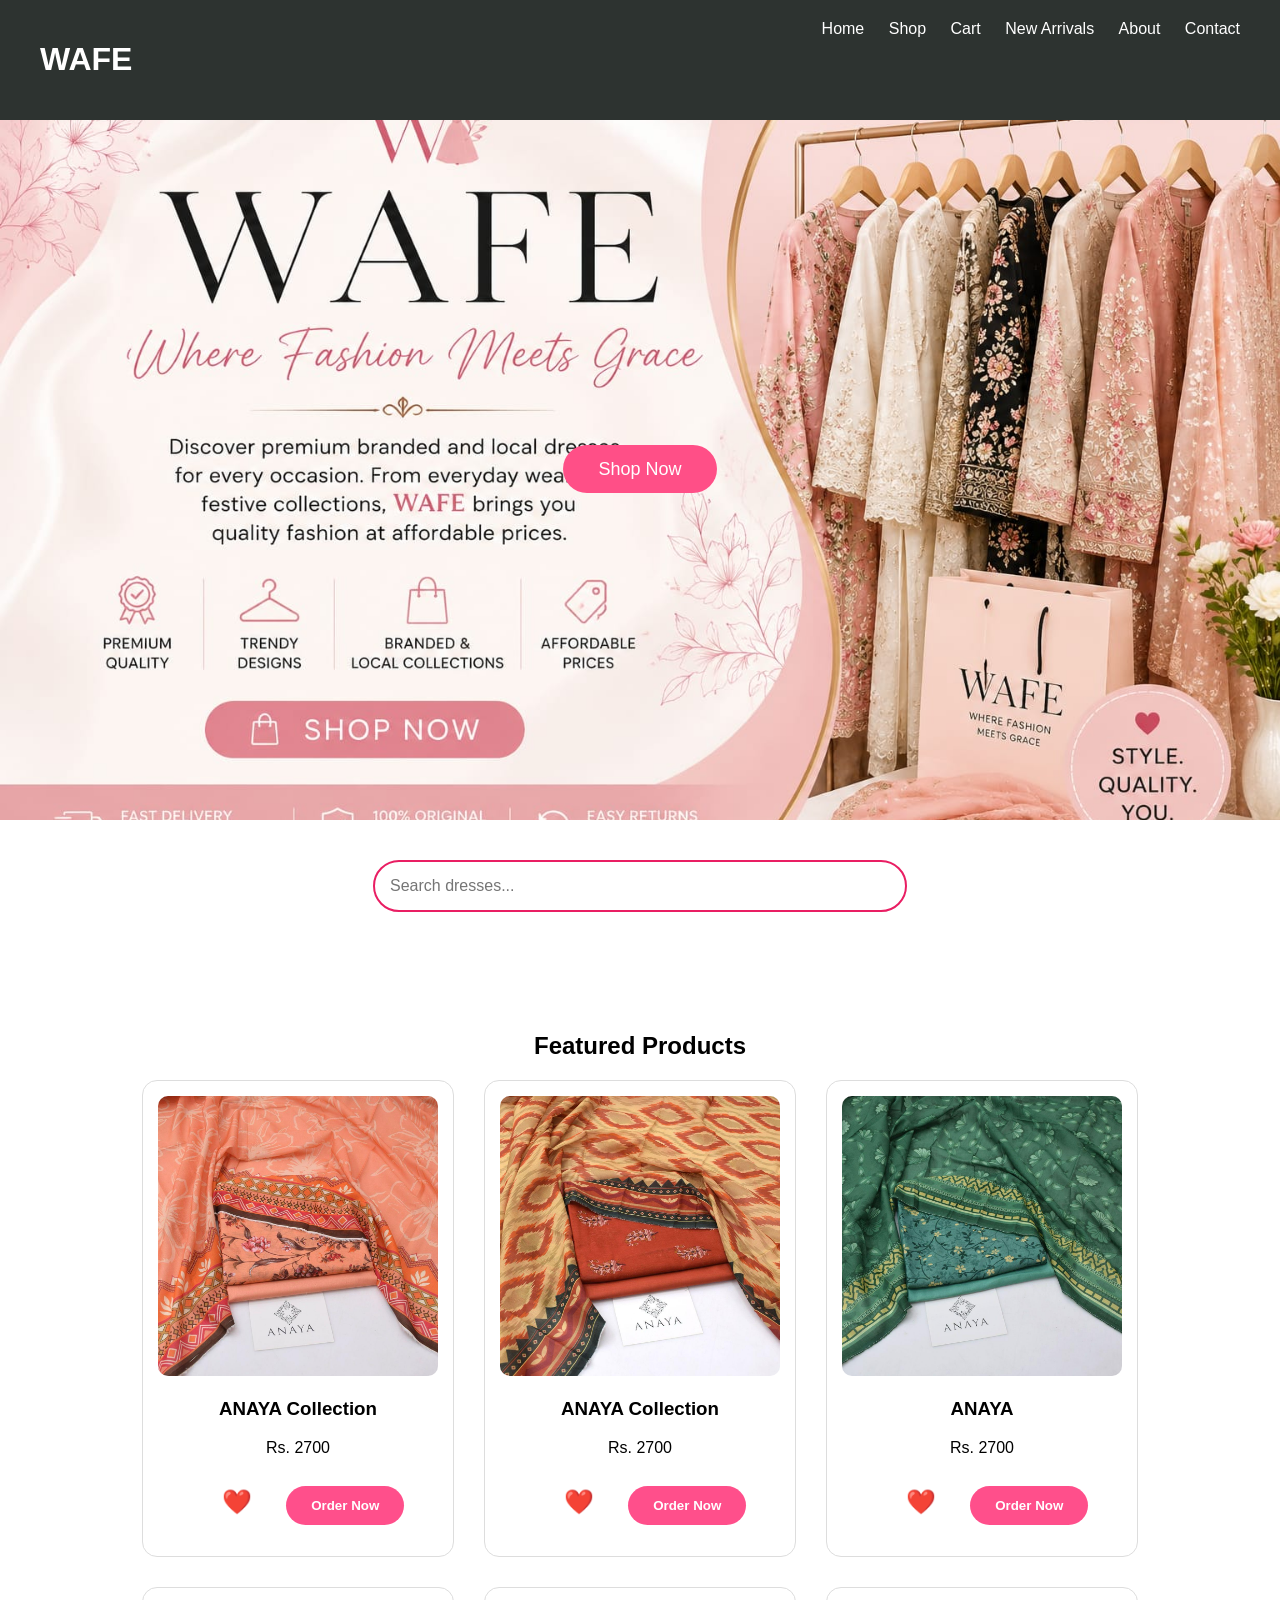
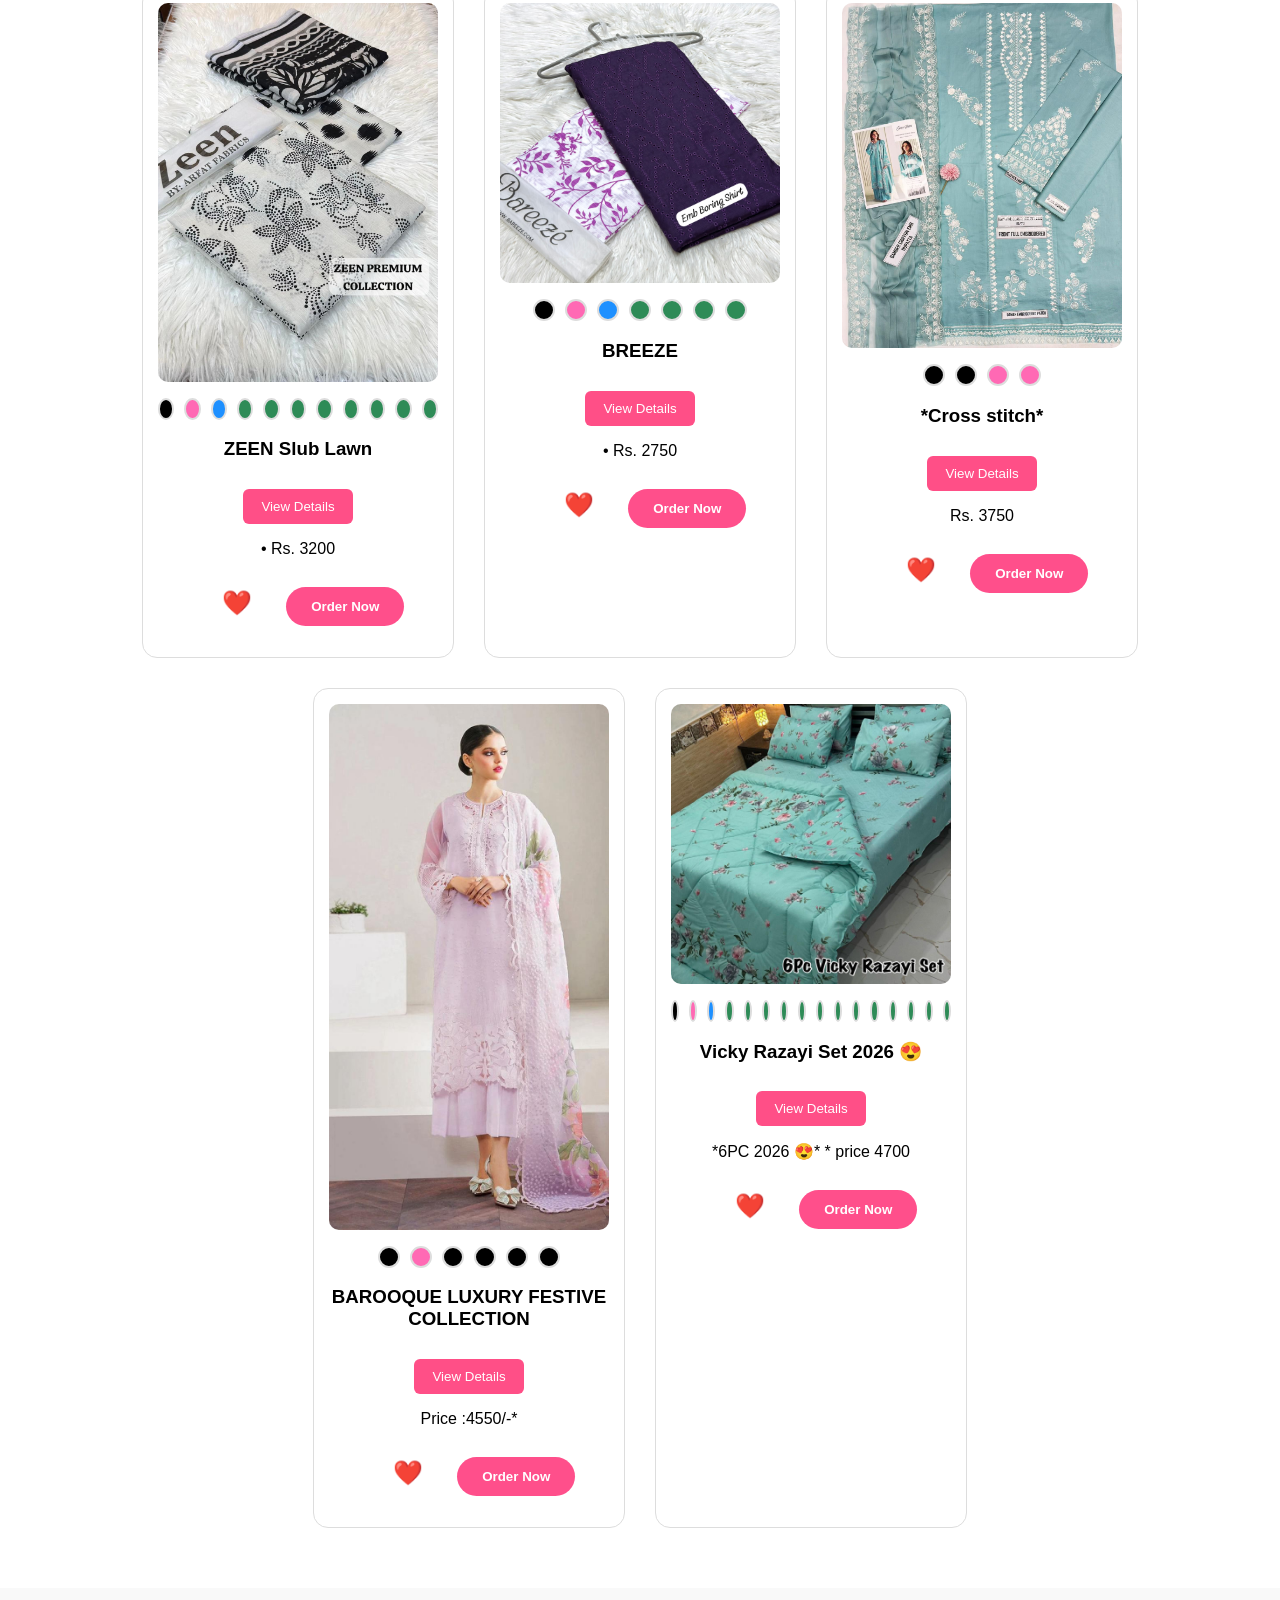
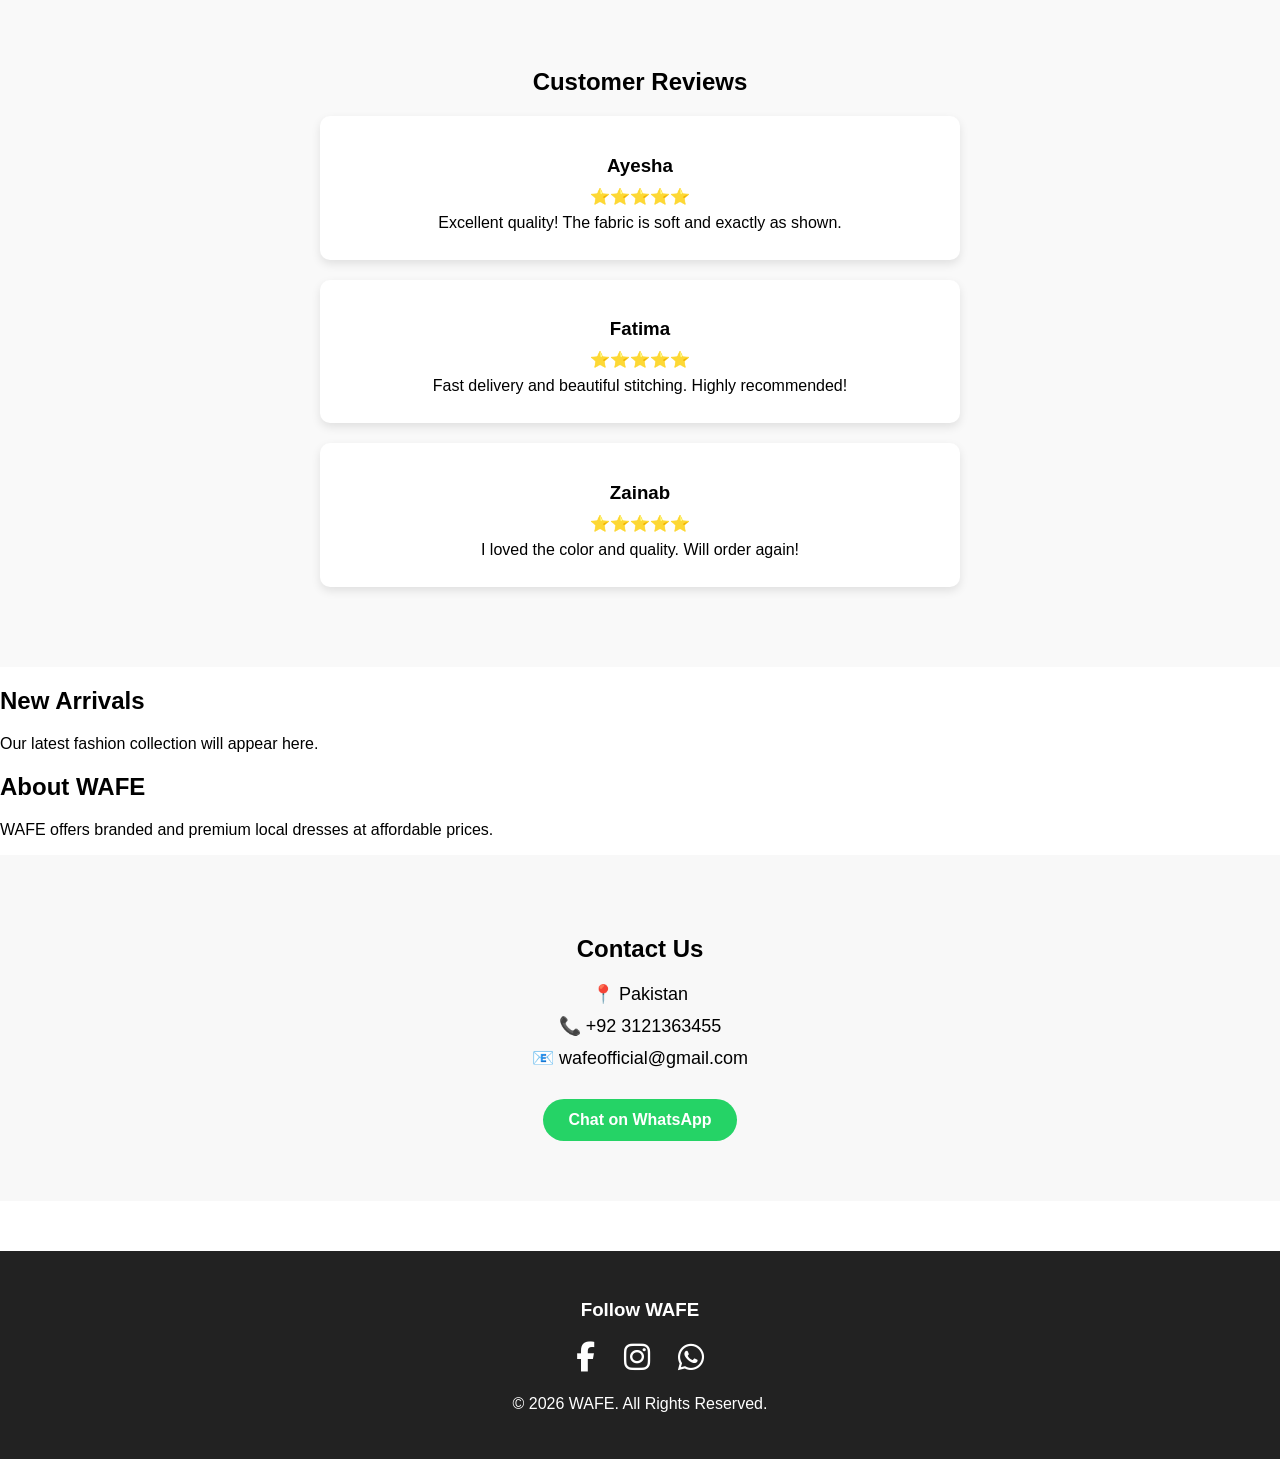
<file: index.html>
<!DOCTYPE html>
<html lang="en">
<head>
    <!-- Google tag (gtag.js) -->
<script async src="https://www.googletagmanager.com/gtag/js?id=G-D6S4RSEM3T"></script>
<script>
  window.dataLayer = window.dataLayer || [];
  function gtag(){dataLayer.push(arguments);}
  gtag('js', new Date());

  gtag('config', 'G-D6S4RSEM3T');
</script>
    <title>WAFE | Women's Fashion & Clothing Store in Pakistan</title>

<meta name="description" content="Shop premium women's clothing at WAFE. Stylish lawn suits, casual wear, festive dresses, and new arrivals with affordable prices in Pakistan.">

<meta name="keywords" content="WAFE, women's clothing, lawn suits, Pakistani dresses, online clothing store, fashion Pakistan, ladies dresses">

<meta name="author" content="WAFE">

<meta name="robots" content="index, follow">
<link rel="icon" type="image/png" href="Favicon.jpeg">
    <link rel="stylesheet" href="style.css">
    <link rel="stylesheet" href="https://cdnjs.cloudflare.com/ajax/libs/font-awesome/6.5.2/css/all.min.css">
    
</head>

<body>

<header>
    <h1>WAFE</h1>

    <nav>
        <a href="#home">Home</a>
        <a href="shop.html">Shop</a>
        <a href="cart.html">Cart</a>
        <a href="#new-arrivals">New Arrivals</a>
        <a href="#about">About</a>
        <a href="#contact">Contact</a>
    </nav>
</header>
<section class="hero">
    <div class="hero-content">
        <a href="#products" class="hero-btn">Shop Now</a>
    </div>
</section>

<section class="search-section">
    <input type="text" id="searchInput" placeholder="Search dresses..." onkeyup="searchProducts()">
</section>
<section  id="shop" class="products">

<h2>Featured Products</h2>

<div class="product-container">

<div class="product">
<img src="images/products/WhatsApp Image 2026-07-27 at 10.14.23 AM (1).jpeg" alt="Dress 1">
<h3>ANAYA Collection</h3>
<p>Rs. 2700</p>
<button class="wishlist-btn" onclick="addToWishlist('Anaya')">
    ❤️
</button>
<button class="order-btn" onclick="addToCart('ANAYA VOL',2700)">
    Order Now
</button>
</div>

<div class="product">
<img src="images/products/WhatsApp Image 2026-07-27 at 10.14.39 AM.jpeg" alt="Dress 2">
<h3>ANAYA Collection</h3>
<p>Rs. 2700</p>
<button class="wishlist-btn" onclick="addToWishlist('ANAYA')">
    ❤️
</button>
<button class="order-btn" onclick="addToCart('ANAYA VOL',2700)">
    Order Now
</button>
</div>

<div class="product">
<img src="images/products/WhatsApp Image 2026-07-27 at 10.14.25 AM.jpeg" alt="Dress 3">
<h3>ANAYA</h3>
<p>Rs. 2700</p>
<button class="wishlist-btn" onclick="addToWishlist('ANAYA')">
    ❤️
</button>
<button class="order-btn" onclick="addToCart('ANAYA VOL',2700)">
    Order Now
</button>
</div>

<div class="product">
<img id="dress4" src="images/products/product4.jpeg" alt="Dress 4">
 <div class="color-dots">
    <span class="dot black" onclick="changeImage('dress4','images/products/product4.jpeg')"></span>
    <span class="dot pink" onclick="changeImage('dress4','images/productsproduct5.jpeg')"></span>
    <span class="dot blue" onclick="changeImage('dress4','images/products/product6.jpeg')"></span>
    <span class="dot green" onclick="changeImage('dress4','images/products/product7.jpeg')"></span>
    <span class="dot green" onclick="changeImage('dress4','images/products/product8.jpeg')"></span>
    <span class="dot green" onclick="changeImage('dress4','images/products/product9.jpeg')"></span>
    <span class="dot green" onclick="changeImage('dress4','images/products/product10.jpeg')"></span>
    <span class="dot green" onclick="changeImage('dress4','images/products/product11.jpeg')"></span>
    <span class="dot green" onclick="changeImage('dress4','images/products/product12.jpeg')"></span>
    <span class="dot green" onclick="changeImage('dress4','images/products/product13.jpeg')"></span>
    <span class="dot green" onclick="changeImage('dress4','images/products/product14.jpeg')"></span>
</div>   
<h3>ZEEN Slub Lawn</h3>
    <button class="details-btn" onclick="toggleDetails('details24')">
    View Details
</button>
  <div id="details24" class="product-details" style="display:none;">
    <p><strong>Brand:</strong>   *ZEEN*</p>
    <p><strong>Fabric:</strong>*SLUB LAWN*</p>
    <p><strong>Shirt:</strong> Printed</p>
    <p><strong>Trouser:</strong> printed</p>
    <p><strong> ⁠EASILY STICHABLE CUTTING</strong> </p>
    <p><strong> ⁠GUARANTEED STUFF 💯</strong></p>
</div>  
 <p>
• ⁠Rs. 3200</p>
<button class="wishlist-btn" onclick="addToWishlist('ZEEN SLUB Lawn')">
    ❤️
</button>
<button class="order-btn" onclick="addToCart('ZEEN SLUB Lawn',3200)">
    Order Now
</button>
</div>
    
    <div class="product">
<img  id="dress17" src="images/products/product16.jpeg" alt="Dress 17">
         <div class="color-dots">
    <span class="dot black" onclick="changeImage('dress17','images/products/product17.jpeg')"></span>
    <span class="dot pink" onclick="changeImage('dress17','images/products/product18.jpeg')"></span>
    <span class="dot blue" onclick="changeImage('dress17','images/products/product19.jpeg')"></span>
    <span class="dot green" onclick="changeImage('dress17','images/products/product20.jpeg')"></span>
    <span class="dot green" onclick="changeImage('dress17','images/products/product21.jpeg')"></span>
    <span class="dot green" onclick="changeImage('dress17','images/products/product22.jpeg')"></span>
    <span class="dot green" onclick="changeImage('dress17','images/products/product23.jpeg')"></span>
</div>   
<h3>BREEZE</h3>
         <button class="details-btn" onclick="toggleDetails('details24')">
    View Details
</button>
  <div id="details24" class="product-details" style="display:none;">
    <p><strong>Brand:</strong>*Breeze*</p>
    <p><strong>Shirt:</strong>  EMBRIODERY BORING SHIRT</p>
    <p><strong>Trouser:</strong> printed</p>
    <p><strong> ⁠EASILY STICHABLE CUTTING</strong> </p>
    <p><strong> ⁠GUARANTEED STUFF 💯</strong></p>
</div>  
<p>
• ⁠Rs. 2750</p>
<button class="wishlist-btn" onclick="addToWishlist('BREEZE')">
    ❤️
</button>
<button class="order-btn" onclick="addToCart('BREEZE',2750)">
    Order Now
</button>
</div>
    
 <div class="product">
<img id="dress24" src="images/product24.jpeg" alt="Dress 24">
     <div class="color-dots">
    <span class="dot black" onclick="changeImage('dress24','images/product24part.jpeg')"></span>
    <span class="dot black" onclick="changeImage('dress24','images/product24.jpeg')"></span>
    <span class="dot pink" onclick="changeImage('dress24','images/product25part.jpeg')"></span>
    <span class="dot pink" onclick="changeImage('dress24','images/product25.jpeg')"></span>

</div>
<h3> *Cross stitch*</h3>
      <button class="details-btn" onclick="toggleDetails('details24')">
    View Details
</button>
  <div id="details24" class="product-details" style="display:none;">
    <p><strong>Brand:</strong>*Cross stitch*</p>
    <p><strong>Fabric:</strong>* Best Quality Pure Airjet lawn 90/70*</p>
    <p><strong>Shirt:</strong>Front Full Heavy Embroidered with thread</p>
    <p><strong>Trouser:</strong> dyed lawn</p>
    <p><strong>Sleeves Heavy Embroidered
 Sleeves Heavy Embroidered patches
Bamber chiffon Emb dupatta with borders & heavy embroidery work</strong> </p>
    <p><strong> _After Wash Guaranteed_
_Same as Original_  </strong></p>
</div>  
   <p>
<p>Rs. 3750</p>
<button class="wishlist-btn" onclick="addToWishlist(' *Cross stitch*')">
    ❤️
</button>
<button class="order-btn" onclick="addToCart(' *Cross stitch*',3750)">
    Order Now
</button>
</div>
   
    <div class="product">
<img id="dress26" src="images/product26.jpeg" alt="Dress 26">
    
         <div class="color-dots">
    <span class="dot black" onclick="changeImage('dress26','images/product26.jpeg')"></span>
    <span class="dot pink" onclick="changeImage('dress26','images/product26part.jpeg')"></span>
    <span class="dot black" onclick="changeImage('dress26','images/product27.jpeg')"></span>
    <span class="dot black" onclick="changeImage('dress26','images/product27part.jpeg')"></span>
    <span class="dot black" onclick="changeImage('dress26','images/product28.jpeg')"></span>
    <span class="dot black" onclick="changeImage('dress26','images/product28part.jpeg')"></span>
</div>
<h3>BAROOQUE LUXURY FESTIVE COLLECTION</h3>
         <button class="details-btn" onclick="toggleDetails('details24')">
    View Details
</button>
  <div id="details24" class="product-details" style="display:none;">
    <p><strong>Brand:</strong>*BAROOQUE LUXURY FESTIVE COLLECTION*</p>
    <p><strong>Fabric:</strong>ORGANZA FULLY HEAVY EMBROIDERED FRONT WITH BEAUTIFUL CUTWORK BORDER COMBINATION OF TRANSPARENT SEQUENCE N THREADS EMBELISH WITH PEARLS 

EMBROIDERED CUTWORK NECK PATCH EMBELISH WITH PEARLS GIVEN SEPERATELY 

ORGANZA FULLY HEAVY EMBROIDERED SELEEVES WITH CUFF BORDER EMBELISH WITH PEARLS 

ORGANZA DYED BACK 
</p>
    <p><strong>Shirt:</strong>Front Full Heavy Embroidered with thread</p>
    <p><strong>Trouser:</strong>SATIN SILK DYED TROUSER </p>
    <p><strong>ORGANZA DIGITAL PRINTED DUPATTA WITH FULLY HEAVY EMBROIDERED 4SIDE CUTWORK BORDERS ATTACHED </strong> </p>
    <p><strong>   </strong></p>
</div>  
<p>Price :4550/-*</p>
<button class="wishlist-btn" onclick="addToWishlist('BAROOQUE LUXURY FESTIVE COLLECTION')">
    ❤️
</button>
<button class="order-btn" onclick="addToCart('BAROOQUE LUXURY FESTIVE COLLECTION',4550)">
    Order Now
</button>
</div>
 
<div class="product">
<img id="product29" src="images/product29.jpeg" alt="Product29">
 <div class="color-dots">
    <span class="dot black" onclick="changeImage('product29','images/product29.jpeg')"></span>
    <span class="dot pink" onclick="changeImage('product29','images/product30.jpeg')"></span>
    <span class="dot blue" onclick="changeImage('product29','images/product31.jpeg')"></span>
    <span class="dot green" onclick="changeImage('product29','images/product32.jpeg')"></span>
    <span class="dot green" onclick="changeImage('product29','images/product33.jpeg')"></span>
    <span class="dot green" onclick="changeImage('product29','images/product34.jpeg')"></span>
    <span class="dot green" onclick="changeImage('product29','images/product35.jpeg')"></span>
    <span class="dot green" onclick="changeImage('product29','images/product36.jpeg')"></span>
    <span class="dot green" onclick="changeImage('product29','images/product37.jpeg')"></span>
    <span class="dot green" onclick="changeImage('product29','images/product38.jpeg')"></span>
    <span class="dot green" onclick="changeImage('product29','images/product39.jpeg')"></span>
       <span class="dot green" onclick="changeImage('product29','images/product40.jpeg')"></span>
       <span class="dot green" onclick="changeImage('product29','images/product41.jpeg')"></span>
       <span class="dot green" onclick="changeImage('product29','images/product42.jpeg')"></span>
       <span class="dot green" onclick="changeImage('product29','images/product43.jpeg')"></span>
       <span class="dot green" onclick="changeImage('product29','images/product44.jpeg')"></span>
</div>   
<h3>Vicky Razayi Set 2026 😍</h3>
     <button class="details-btn" onclick="toggleDetails('details24')">
    View Details
</button>
  <div id="details24" class="product-details" style="display:none;">
    <p><strong>Brand:</strong>* Vicky Razayi Set*</p>
    <p><strong>Stuff :</strong>* Mix Cotton* 500 GSM filling</p>
    <p><strong>Shirt:</strong>Front Full Heavy Embroidered with thread</p>
    <p><strong>size:</strong> *King Size*
1 Razayi 90/95 inch
1 Bedsheet 90/95 inch
4 Pillow Cover 19/29 inch</p>
</div>  
<p>
   *6PC 2026 😍*
* price 4700</p>
<button class="wishlist-btn" onclick="addToWishlist('Vicky Razayi Set 2026 ')">
    ❤️
</button>
<button class="order-btn" onclick="addToCart('Vicky Razayi Set 2026 ',4700)">
    Order Now
</button>
</div>
</section>
<section class="reviews">
    <h2>Customer Reviews</h2>

    <div class="review-card">
        <h3>Ayesha</h3>
        <p>⭐⭐⭐⭐⭐</p>
        <p>Excellent quality! The fabric is soft and exactly as shown.</p>
    </div>

    <div class="review-card">
        <h3>Fatima</h3>
        <p>⭐⭐⭐⭐⭐</p>
        <p>Fast delivery and beautiful stitching. Highly recommended!</p>
    </div>

    <div class="review-card">
        <h3>Zainab</h3>
        <p>⭐⭐⭐⭐⭐</p>
        <p>I loved the color and quality. Will order again!</p>
    </div>
</section>

<section id="new-arrivals">
    <h2>New Arrivals</h2>
    <p>Our latest fashion collection will appear here.</p>
</section>

<section id="about">
    <h2>About WAFE</h2>
    <p>WAFE offers branded and premium local dresses at affordable prices.</p>
</section>
<section class="contact">
    <h2>Contact Us</h2>

    <p>📍 Pakistan</p>
    <p>📞 +92 3121363455</p>
    <p>📧 wafeofficial@gmail.com</p>

    <a href="https://wa.me/923121363455" class="contact-btn">
        Chat on WhatsApp
    </a>
</section>

<script src="script.js"></script>
<footer>
    <h3>Follow WAFE</h3>

    <div class="social-icons">

        <a href="https://www.facebook.com/share/1JSyA9FTMg/" target="_blank">
            <i class="fab fa-facebook-f"></i>
        </a>

        <a href="https://www.instagram.com/waf.e999?utm_source=qr&igsh=MXJ3c2JkZ2lkcG04MQ==" target="_blank">
            <i class="fab fa-instagram"></i>
        </a>

        <a href="https://wa.me/923121363455" target="_blank">
            <i class="fab fa-whatsapp"></i>
        </a>

    </div>

    <p>© 2026 WAFE. All Rights Reserved.</p>
</footer>
</body>
</html>
</file>
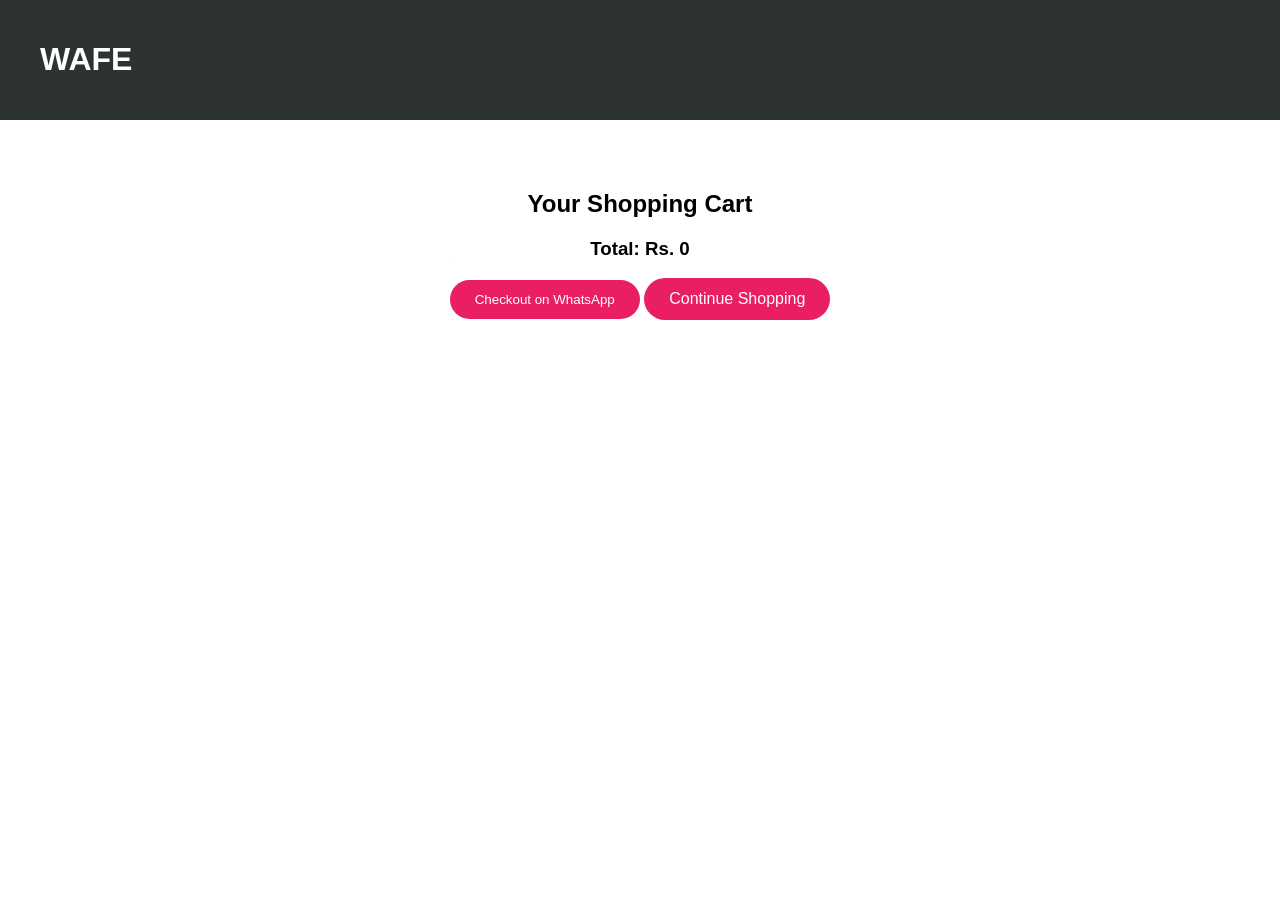
<file: cart.html>
<!DOCTYPE html>
<html>
<head>
    <title>Shopping Cart | WAFE</title>
    <link rel="stylesheet" href="style.css">
</head>
<body>

<header>
    <h1>WAFE</h1>
</header>

<section style="padding:50px; text-align:center;">
    <h2>Your Shopping Cart</h2>

    <div id="cart-items"></div>
<h3 id="total-price"></h3>
<button class="btn" onclick="checkoutWhatsApp()">
    Checkout on WhatsApp
</button>

    <a href="shop.html" class="btn">Continue Shopping</a>

</section>
<script src="script.js"></script>
</body>
</html>
</file>
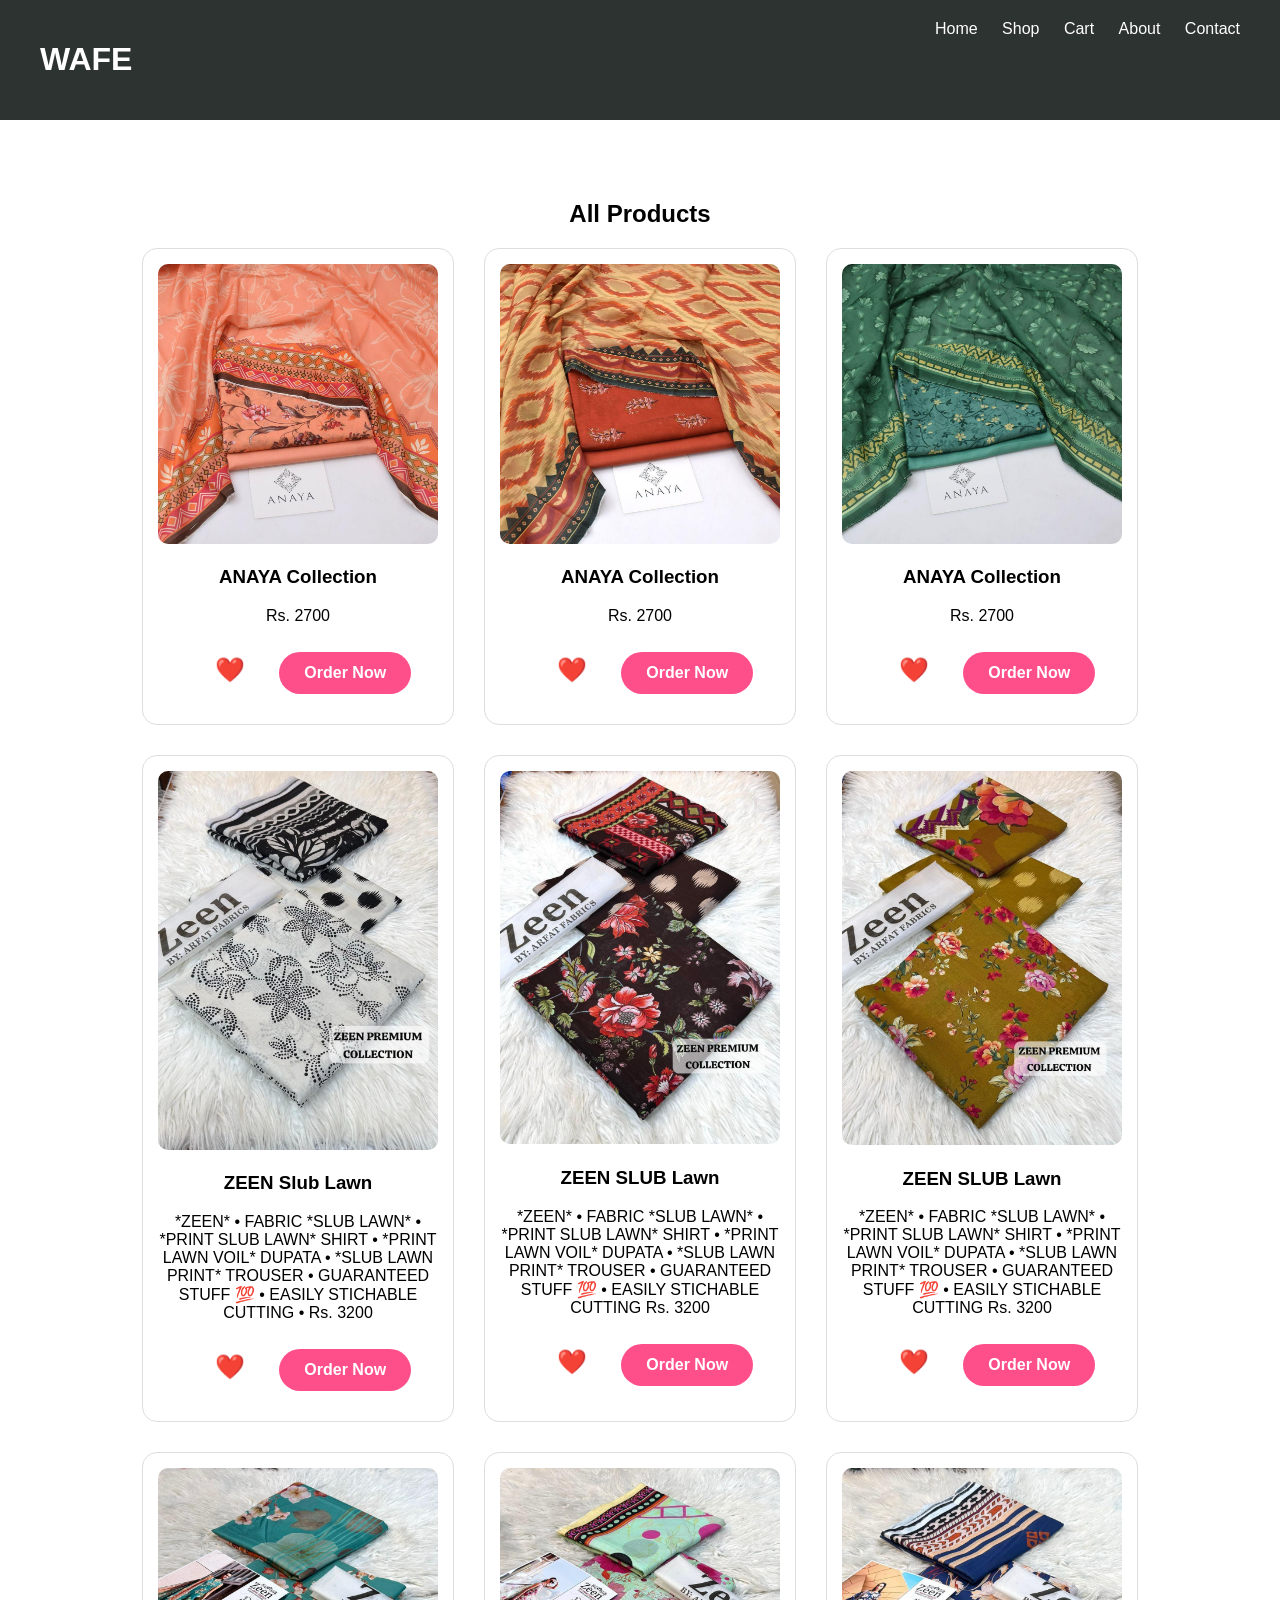
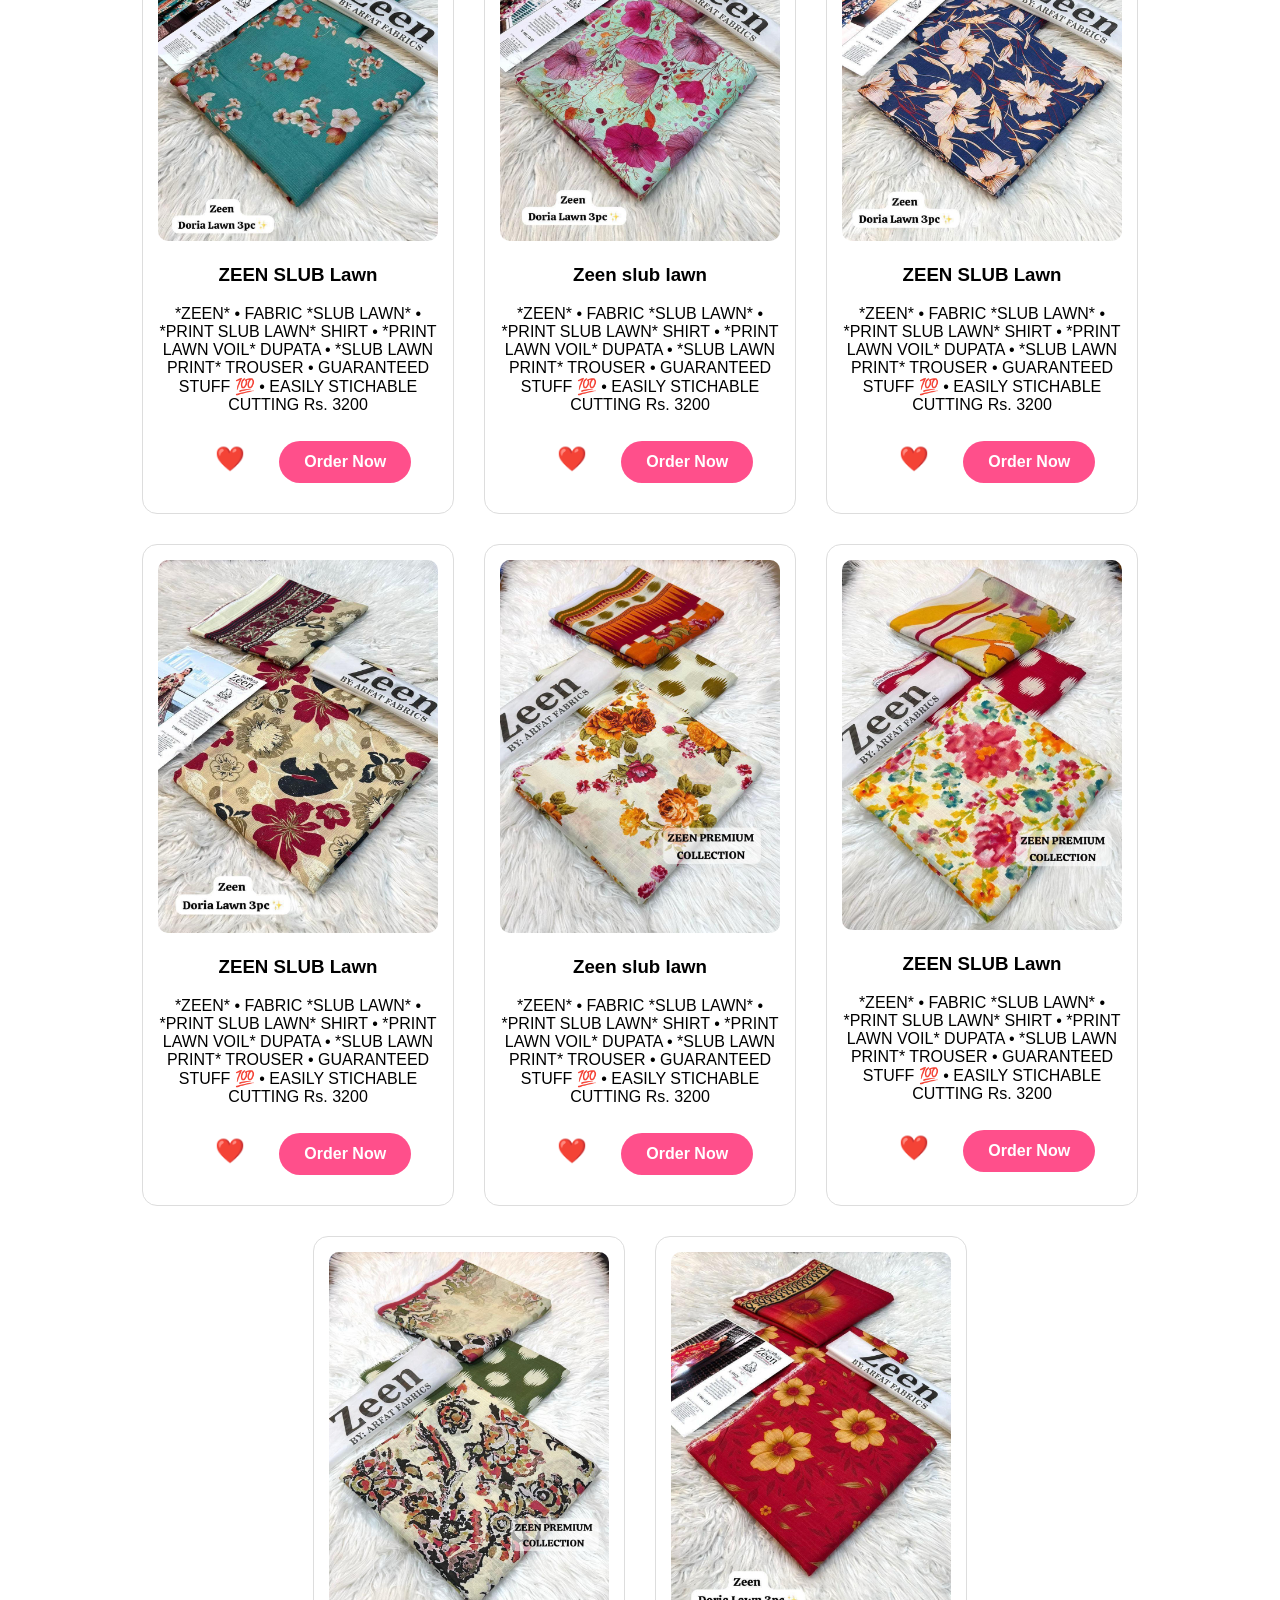
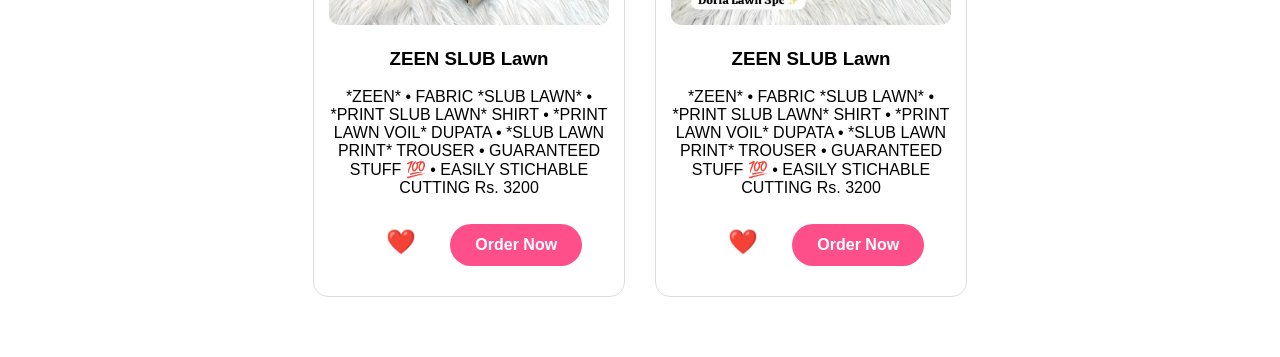
<file: shop.html>
<!DOCTYPE html>
<html lang="en">
<head>
<meta charset="UTF-8">
<meta name="viewport" content="width=device-width, initial-scale=1.0">
<title>Shop | WAFE</title>
<link rel="stylesheet" href="style.css">
</head>

<body>

<header>
<h1>WAFE</h1>

<nav>
<a href="index.html">Home</a>
<a href="shop.html">Shop</a>
 <a href="cart.html">Cart</a>
<a href="index.html#about">About</a>
<a href="index.html#contact">Contact</a>
</nav>

</header>

<section class="products">

<h2>All Products</h2>

<div class="product-container">






<div class="product-container">
<!-- Product 1 -->
<div class="product">
<img src="images/products/WhatsApp Image 2026-07-27 at 10.14.23 AM (1).jpeg" alt="Dress 1">
<h3>ANAYA Collection</h3>
<p>Rs. 2700</p>
<button class="wishlist-btn" onclick="addToWishlist('ZEEN SLUB Lawn')">
    ❤️
</button>
<a href="https://wa.me/923121363455?text=Hello,%20I%20want%20to%20order%20this%20dress." class="order-btn">Order Now</a>
</div>
<!-- Product 2 -->
<div class="product">
<img src="images/products/WhatsApp Image 2026-07-27 at 10.14.39 AM.jpeg" alt="Dress 2">
<h3>ANAYA Collection</h3>
<p>Rs. 2700</p>
<button class="wishlist-btn" onclick="addToWishlist('ZEEN SLUB Lawn')">
    ❤️
</button>
<a href="https://wa.me/923121363455?text=Hello,%20I%20want%20to%20order%20this%20dress." class="order-btn">Order Now</a>
</div>
<!-- Product 3 -->
<div class="product">
<img src="images/products/WhatsApp Image 2026-07-27 at 10.14.25 AM.jpeg" alt="Dress 3">
<h3>ANAYA Collection</h3>
<p>Rs. 2700</p>
<button class="wishlist-btn" onclick="addToWishlist('ZEEN SLUB Lawn')">
    ❤️
</button>
<a href="https://wa.me/923121363455?text=Hello,%20I%20want%20to%20order%20this%20dress." class="order-btn">Order Now</a>
</div>
<!-- Product 4 -->
<div class="product">
<img src="images/products/product4.jpeg" alt="Dress 4">
<h3>ZEEN Slub Lawn</h3>
<p>
    *ZEEN*

• FABRIC *SLUB LAWN*
• *⁠PRINT SLUB LAWN* SHIRT
• *⁠PRINT LAWN VOIL* DUPATA
• *⁠SLUB LAWN PRINT* TROUSER
• ⁠GUARANTEED STUFF 💯
• ⁠EASILY STICHABLE CUTTING
• ⁠Rs. 3200</p>
<button class="wishlist-btn" onclick="addToWishlist('ZEEN SLUB Lawn')">
    ❤️
</button>
<a href="https://wa.me/923121363455?text=Hello,%20I%20want%20to%20order%20this%20dress." class="order-btn">Order Now</a>
</div>
<!-- Product 5 -->
<div class="product">
<img src="images/products/product5.jpeg" alt="Dress 5">
<h3>ZEEN SLUB Lawn</h3>
<p>*ZEEN*

• FABRIC *SLUB LAWN*
• *⁠PRINT SLUB LAWN* SHIRT
• *⁠PRINT LAWN VOIL* DUPATA
• *⁠SLUB LAWN PRINT* TROUSER
• ⁠GUARANTEED STUFF 💯
• ⁠EASILY STICHABLE CUTTING
    Rs. 3200</p>
    <button class="wishlist-btn" onclick="addToWishlist('ZEEN SLUB Lawn')">
    ❤️
</button>
    <a href="https://wa.me/923121363455?text=Hello,%20I%20want%20to%20order%20this%20dress." class="order-btn">Order Now</a>
    </div>
<!-- Product 6 -->
<div class="product">
<img src="images/products/product6.jpeg" alt="Dress 6">
<h3>ZEEN SLUB Lawn</h3>
<p>*ZEEN*

• FABRIC *SLUB LAWN*
• *⁠PRINT SLUB LAWN* SHIRT
• *⁠PRINT LAWN VOIL* DUPATA
• *⁠SLUB LAWN PRINT* TROUSER
• ⁠GUARANTEED STUFF 💯
• ⁠EASILY STICHABLE CUTTING
    Rs. 3200</p>
    <button class="wishlist-btn" onclick="addToWishlist('ZEEN SLUB Lawn')">
    ❤️
</button>
    <a href="https://wa.me/923121363455?text=Hello,%20I%20want%20to%20order%20this%20dress." class="order-btn">Order Now</a>
    </div>
<!-- Product 7 -->
<div class="product">
<img src="images/products/product7.jpeg" alt="Dress 7">
<h3>ZEEN SLUB Lawn</h3>
<p>*ZEEN*

• FABRIC *SLUB LAWN*
• *⁠PRINT SLUB LAWN* SHIRT
• *⁠PRINT LAWN VOIL* DUPATA
• *⁠SLUB LAWN PRINT* TROUSER
• ⁠GUARANTEED STUFF 💯
• ⁠EASILY STICHABLE CUTTING
    Rs. 3200</p>
    <button class="wishlist-btn" onclick="addToWishlist('ZEEN SLUB Lawn')">
    ❤️
</button>
    <a href="https://wa.me/923121363455?text=Hello,%20I%20want%20to%20order%20this%20dress." class="order-btn">Order Now</a>
    </div>
<!-- Product 8 -->
<div class="product">
<img src="images/products/product8.jpeg" alt="Dress 8">
<h3>Zeen slub lawn</h3>
<p>*ZEEN*

• FABRIC *SLUB LAWN*
• *⁠PRINT SLUB LAWN* SHIRT
• *⁠PRINT LAWN VOIL* DUPATA
• *⁠SLUB LAWN PRINT* TROUSER
• ⁠GUARANTEED STUFF 💯
• ⁠EASILY STICHABLE CUTTING
    Rs. 3200</p>
    <button class="wishlist-btn" onclick="addToWishlist('ZEEN SLUB Lawn')">
    ❤️
</button>
    <a href="https://wa.me/923121363455?text=Hello,%20I%20want%20to%20order%20this%20dress." class="order-btn">Order Now</a>
    </div>
<!-- Product 9 -->
<div class="product">
<img src="images/products/product9.jpeg" alt="Dress 9">
<h3>ZEEN SLUB Lawn</h3>
<p>*ZEEN*

• FABRIC *SLUB LAWN*
• *⁠PRINT SLUB LAWN* SHIRT
• *⁠PRINT LAWN VOIL* DUPATA
• *⁠SLUB LAWN PRINT* TROUSER
• ⁠GUARANTEED STUFF 💯
• ⁠EASILY STICHABLE CUTTING
    Rs. 3200</p>
    <button class="wishlist-btn" onclick="addToWishlist('ZEEN SLUB Lawn')">
    ❤️
</button>
    <a href="https://wa.me/923121363455?text=Hello,%20I%20want%20to%20order%20this%20dress." class="order-btn">Order Now</a>
    </div>
<!-- Product 10 -->
<div class="product">
<img src="images/products/product10.jpeg" alt="Dress 10">
<h3>ZEEN SLUB Lawn</h3>
<p>*ZEEN*

• FABRIC *SLUB LAWN*
• *⁠PRINT SLUB LAWN* SHIRT
• *⁠PRINT LAWN VOIL* DUPATA
• *⁠SLUB LAWN PRINT* TROUSER
• ⁠GUARANTEED STUFF 💯
• ⁠EASILY STICHABLE CUTTING
    Rs. 3200</p>
    <button class="wishlist-btn" onclick="addToWishlist('ZEEN SLUB Lawn')">
    ❤️
</button>
    <a href="https://wa.me/923121363455?text=Hello,%20I%20want%20to%20order%20this%20dress." class="order-btn">Order Now</a>
    </div>
<!-- Product 11 -->
<div class="product">
<img src="images/products/product11.jpeg" alt="Dress 11">
<h3>Zeen slub lawn</h3>
<p>*ZEEN*

• FABRIC *SLUB LAWN*
• *⁠PRINT SLUB LAWN* SHIRT
• *⁠PRINT LAWN VOIL* DUPATA
• *⁠SLUB LAWN PRINT* TROUSER
• ⁠GUARANTEED STUFF 💯
• ⁠EASILY STICHABLE CUTTING
    Rs. 3200</p>
    <button class="wishlist-btn" onclick="addToWishlist('ZEEN SLUB Lawn')">
    ❤️
</button>
    <a href="https://wa.me/923121363455?text=Hello,%20I%20want%20to%20order%20this%20dress." class="order-btn">Order Now</a>
    </div>
<!-- Product 12 -->
<div class="product">
<img src="images/products/product12.jpeg" alt="Dress 12">
<h3>ZEEN SLUB Lawn</h3>
<p>*ZEEN*

• FABRIC *SLUB LAWN*
• *⁠PRINT SLUB LAWN* SHIRT
• *⁠PRINT LAWN VOIL* DUPATA
• *⁠SLUB LAWN PRINT* TROUSER
• ⁠GUARANTEED STUFF 💯
• ⁠EASILY STICHABLE CUTTING
    Rs. 3200</p>
    <button class="wishlist-btn" onclick="addToWishlist('ZEEN SLUB Lawn')">
    ❤️
</button>
    <a href="https://wa.me/923121363455?text=Hello,%20I%20want%20to%20order%20this%20dress." class="order-btn">Order Now</a>
    </div>
<!-- Product 13 -->
<div class="product">
<img src="images/products/product15.jpeg" alt="Dress 13">
<h3>ZEEN SLUB Lawn</h3>
<p>*ZEEN*

• FABRIC *SLUB LAWN*
• *⁠PRINT SLUB LAWN* SHIRT
• *⁠PRINT LAWN VOIL* DUPATA
• *⁠SLUB LAWN PRINT* TROUSER
• ⁠GUARANTEED STUFF 💯
• ⁠EASILY STICHABLE CUTTING
    Rs. 3200</p>
    <button class="wishlist-btn" onclick="addToWishlist('ZEEN SLUB Lawn')">
    ❤️
</button>
    <a href="https://wa.me/923121363455?text=Hello,%20I%20want%20to%20order%20this%20dress." class="order-btn">Order Now</a>
    </div>
<!-- Product 14 -->
<div class="product">
<img src="images/products/product14.jpeg" alt="Dress 14">
<h3>ZEEN SLUB Lawn</h3>
<p>*ZEEN*

• FABRIC *SLUB LAWN*
• *⁠PRINT SLUB LAWN* SHIRT
• *⁠PRINT LAWN VOIL* DUPATA
• *⁠SLUB LAWN PRINT* TROUSER
• ⁠GUARANTEED STUFF 💯
• ⁠EASILY STICHABLE CUTTING
    Rs. 3200</p>
    <button class="wishlist-btn" onclick="addToWishlist('ZEEN SLUB Lawn')">
    ❤️
</button>
    <a href="https://wa.me/923121363455?text=Hello,%20I%20want%20to%20order%20this%20dress." class="order-btn">Order Now</a>
</div>

</section>

</body>
</html>
</file>
<file: style.css>
body{
    margin:0;
    font-family:Arial, sans-serif;
}

header{
    background:black;
    color:white;
    padding:20px;
    display:flex;
    justify-content:space-between;
}

nav a{
    color:white;
    margin-left:20px;
    text-decoration:none;
}

.hero{
    background:#f8d7e3;
    text-align:center;
    padding:100px 20px;
}

.hero h2{
    font-size:48px;
}

button{
    background:black;
    color:white;
    padding:15px 30px;
    border:none;
    border-radius:30px;
    cursor:pointer;
}
.products{
padding:60px 20px;
text-align:center;
}

.product-container{
display:flex;
justify-content:center;
gap:30px;
flex-wrap:wrap;
}

.product{
width:280px;
border:1px solid #ddd;
border-radius:15px;
padding:15px;
transition:.3s;
}

.product img{
width:100%;
border-radius:10px;
}

.product:hover{
transform:translateY(-8px);
box-shadow:0 10px 20px rgba(0,0,0,.2);
}

button:hover{
background:#ff4f8b;
cursor:pointer;
}
.order-btn{
    display:inline-block;
    background:#ff4f8b;
    color:white;
    padding:12px 25px;
    border-radius:30px;
    text-decoration:none;
    font-weight:bold;
    transition:0.3s;
}

.order-btn:hover{
    background:black;
    transform:scale(1.05);
}
.btn{
    display:inline-block;
    background:#e91e63;
    color:white;
    text-decoration:none;
    padding:12px 25px;
    border-radius:30px;
    transition:0.3s;
}

.btn:hover{
    background:#000;
    transform:scale(1.05);
}
.search-section{
    text-align:center;
    margin:40px 0;
}

#searchInput{
    width:60%;
    max-width:500px;
    padding:15px;
    border:2px solid #e91e63;
    border-radius:30px;
    font-size:16px;
    outline:none;
}
.product-card{
    height: 700px;
    display: flex;
    flex-direction: column;
    justify-content: space-between;
}
.product-info{
    display:flex;
    flex-direction:column;
    height:100%;
}

.product-info .btn{
    margin-top:auto;
}
.hero{
    background:url("images/banner.jpeg") center/cover no-repeat;
    height:500px;
    display:flex;
    justify-content:center;
    align-items:center;
    text-align:center;
    color:black;
}

.hero-content h1{
    font-size:48px;
    margin-bottom:15px;
}

.hero-content p{
    font-size:22px;
    margin-bottom:25px;
}

.hero-btn{
    background:#ff4f87;
    color:white;
    padding:14px 35px;
    text-decoration:none;
    border-radius:30px;
    font-size:18px;
    transition:0.3s;
}

.hero-btn:hover{
    background:#e63b73;
}
header{
    position: sticky;
    top: 0;
    z-index: 1000;
    background: #2d3330;
    padding: 20px 40px;
}
nav a{
    color: white;
    text-decoration: none;
    margin-left: 20px;
    transition: 0.3s;
}

nav a:hover{
    color: #ff4f87;
}
.product-card{
    transition: 0.3s;
}

.product-card:hover{
    transform: translateY(-10px);
    box-shadow: 0 10px 25px rgba(0,0,0,0.2);
}
.wishlist-btn{
    background:none;
    border:none;
    font-size:24px;
    cursor:pointer;
    margin-bottom:10px;
    transition:0.3s;
}

.wishlist-btn:hover{
    transform:scale(1.2);
}
.reviews{
    padding:60px 20px;
    text-align:center;
    background:#f9f9f9;
}

.review-card{
    max-width:600px;
    margin:20px auto;
    padding:20px;
    background:white;
    border-radius:10px;
    box-shadow:0 4px 10px rgba(0,0,0,0.1);
}

.review-card h3{
    margin-bottom:10px;
}

.review-card p{
    margin:8px 0;
}
footer{
    background:#222;
    color:white;
    text-align:center;
    padding:30px;
    margin-top:50px;
}

.social-icons{
    margin:20px 0;
}

.social-icons a{
    display:inline-block;
    margin:0 12px;
    font-size:30px;
    color:white;
    transition:0.3s;
}

.social-icons a:hover{
    color:#ff4f87;
    transform:scale(1.2);
}

footer p{
    margin-top:20px;
}
.contact{
    text-align:center;
    padding:60px 20px;
    background:#f8f8f8;
}

.contact h2{
    margin-bottom:20px;
}

.contact p{
    margin:10px 0;
    font-size:18px;
}

.contact-btn{
    display:inline-block;
    margin-top:20px;
    padding:12px 25px;
    background:#25D366;
    color:white;
    text-decoration:none;
    border-radius:30px;
    font-weight:bold;
}

.contact-btn:hover{
    opacity:0.9;
}
.color-dots{
    display:flex;
    justify-content:center;
    gap:10px;
    margin:12px 0;
}

.dot{
    width:18px;
    height:18px;
    border-radius:50%;
    cursor:pointer;
    border:2px solid #ddd;
}

.black{background:#000;}
.pink{background:#ff69b4;}
.blue{background:#1e90ff;}
.green{background:#2e8b57;}

.dot:hover{
    transform:scale(1.2);
}
.product-details{
    background:#fff8f9;
    border:1px solid #f4b6c2;
    border-radius:8px;
    padding:15px;
    margin-top:10px;
    text-align:left;
}

.details-btn{
    background:#ff4f87;
    color:white;
    border:none;
    padding:10px 18px;
    border-radius:6px;
    cursor:pointer;
    margin-top:10px;
}

.details-btn:hover{
    background:#e63b73;
}
</file>
